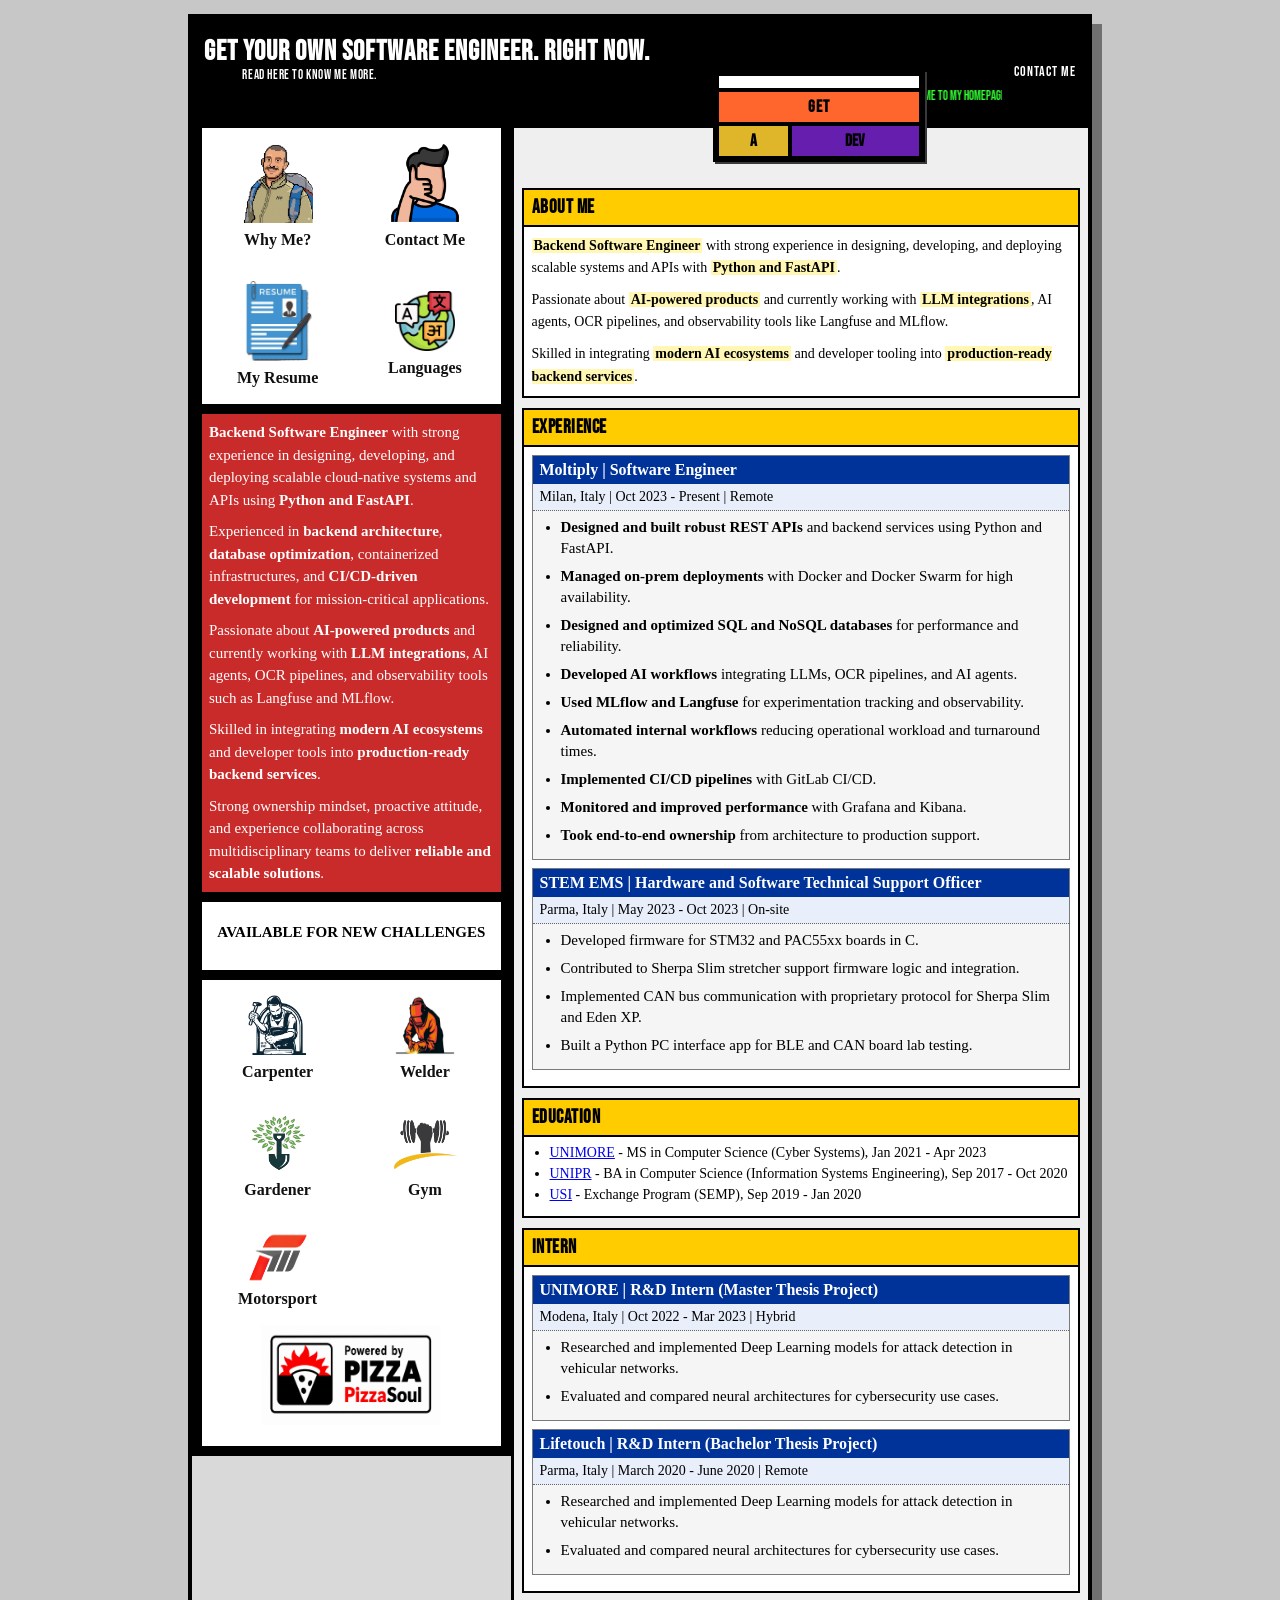
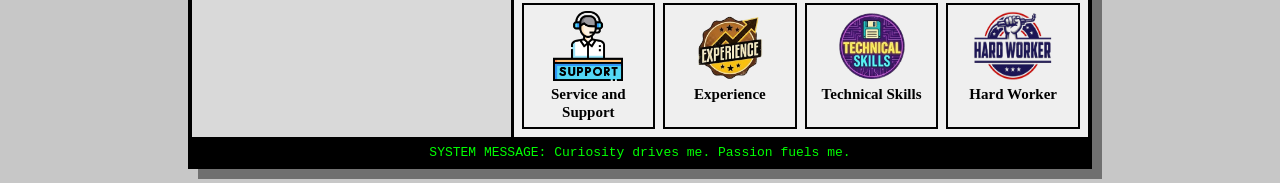
<file: index.html>
<!DOCTYPE html>
<html lang="it">
    <head>
        <meta charset="UTF-8">
        <meta name="viewport" content="width=device-width, initial-scale=1.0">
        <title>Umberto Maggiorelli - CV Retro 1996</title>
        <link href="https://fonts.googleapis.com/css2?family=Bebas+Neue&display=swap" rel="stylesheet">
        <link rel="stylesheet" href="style.css">
    </head>
    <body>
        <div class="frame">
            <div class="banner-container">
                <div class="section-left">
                    <h2>GET YOUR OWN SOFTWARE ENGINEER. RIGHT NOW.</h2>
                    <p>Read here to know me more.</p>
                    <marquee behavior="scroll" direction="left" scrollamount="5">
                        Welcome to my homepage!
                    </marquee>
                </div>
                <div class="section-center">
                    <div class="mini-get-table" aria-label="GET A DEV mini table">
                        <div class="mini-row mini-row-top"></div>
                        <div class="mini-row mini-row-get">GET</div>
                        <div class="mini-row mini-row-bottom">
                            <span class="mini-cell mini-cell-a">A</span>
                            <span class="mini-cell mini-cell-dev">DEV</span>
                        </div>
                    </div>
                </div>
                <div class="section-right">
                    <div class="contact">
                        <a href="mailto:umberto.maggiorelli@libero.it">Contact Me</a>
                    </div>
                </div>
            </div>
            <table class="layout">
                <tr>
                    <td class="sidebar">
                        <div class="sidebar-stack">
                            <div class="box">
                                <div class="box-body">
                                    <div class="side-grid">
                                        <div class="side-item popup-trigger" role="button" tabindex="0" data-popup-target="popup-why-me" aria-controls="popup-why-me" aria-haspopup="dialog">
                                            <div class="icon"><img src="static/logo/me.png" alt="Why me?" width="70" height="80"></div>
                                            Why Me?
                                        </div>
                                        <div class="side-item popup-trigger" role="button" tabindex="0" data-popup-target="popup-contact-me" aria-controls="popup-contact-me" aria-haspopup="dialog">
                                            <div class="icon"><img src="static/logo/contact_me.png" alt="Contact Information" width="80" height="80"></div>
                                            Contact Me
                                        </div>
                                        <div class="side-item popup-trigger" role="button" tabindex="0" data-popup-target="popup-my-resume" aria-controls="popup-my-resume" aria-haspopup="dialog">
                                            <div class="icon"><img src="static/logo/my_resume.png" alt="Resume" width="70" height="80"></div>
                                            My Resume
                                        </div>
                                        <div class="side-item popup-trigger" role="button" tabindex="0" data-popup-target="popup-languages" aria-controls="popup-languages" aria-haspopup="dialog">
                                            <div class="icon"><img src="static/logo/language.png" alt="Languages" width="60" height="60"></div>
                                            Languages
                                        </div>
                                    </div>
                                </div>
                            </div>
                            <div class="box">
                                <div class="box-body profile-summary">
                                    <p><strong>Backend Software Engineer</strong> with strong experience in designing, developing, and deploying scalable cloud-native systems and APIs using <strong>Python and FastAPI</strong>.</p>
                                    <p>Experienced in <strong>backend architecture</strong>, <strong>database optimization</strong>, containerized infrastructures, and <strong>CI/CD-driven development</strong> for mission-critical applications.</p>
                                    <p>Passionate about <strong>AI-powered products</strong> and currently working with <strong>LLM integrations</strong>, AI agents, OCR pipelines, and observability tools such as Langfuse and MLflow.</p>
                                    <p>Skilled in integrating <strong>modern AI ecosystems</strong> and developer tools into <strong>production-ready backend services</strong>.</p>
                                    <p>Strong ownership mindset, proactive attitude, and experience collaborating across multidisciplinary teams to deliver <strong>reliable and scalable solutions</strong>.</p>
                                </div>
                            </div>
                            <div class="box">
                            <div class="box-body availability-box">
                                <span class="blink"><b>AVAILABLE FOR NEW CHALLENGES</b></span><br><br>
                            </div>
                            </div>
                            <div class="box">
                                <div class="box-body">
                                    <div class="side-grid">
                                        <div class="side-item popup-trigger" role="button" tabindex="0" data-popup-target="popup-carpenter" aria-controls="popup-carpenter" aria-haspopup="dialog">
                                            <div class="icon"><img src="static/logo/carpenter.png" alt="Carpenter" width="60" height="60"></div>
                                            Carpenter
                                        </div>
                                        <div class="side-item popup-trigger" role="button" tabindex="0" data-popup-target="popup-welding" aria-controls="popup-welding" aria-haspopup="dialog">
                                            <div class="icon"><img src="static/logo/welding.png" alt="Welder" width="60" height="60"></div>
                                            Welder
                                        </div>
                                        <div class="side-item popup-trigger" role="button" tabindex="0" data-popup-target="popup-gardening" aria-controls="popup-gardening" aria-haspopup="dialog">
                                            <div class="icon"><img src="static/logo/gardening.png" alt="Gardener" width="60" height="60"></div>
                                            Gardener
                                        </div>
                                        <div class="side-item popup-trigger" role="button" tabindex="0" data-popup-target="popup-gym" aria-controls="popup-gym" aria-haspopup="dialog">
                                            <div class="icon"><img src="static/logo/gym.png" alt="Gym" width="70" height="60"></div>
                                            Gym
                                        </div>
                                        <div class="side-item popup-trigger" role="button" tabindex="0" data-popup-target="popup-motorsport" aria-controls="popup-motorsport" aria-haspopup="dialog">
                                            <div class="icon"><img src="static/logo/motorsport.png" alt="Motorsport" width="60" height="50"></div>
                                            Motorsport
                                        </div>
                                    </div>
                                </div>
                                <img src="static/logo/powered_by.png" alt="Powered By" width="180" height="100" style="display: block; margin: 0 auto;"><br>
                            </div>                            
                        </div>
                    </td>
                    <td class="main">
                        <div class="section">
                            <div class="section-head">ABOUT ME</div>
                            <div class="section-body about-text">
                                <p><strong>Backend Software Engineer</strong> with strong experience in designing, developing, and deploying scalable systems and APIs with <strong>Python and FastAPI</strong>.</p>
                                <p>Passionate about <strong>AI-powered products</strong> and currently working with <strong>LLM integrations</strong>, AI agents, OCR pipelines, and observability tools like Langfuse and MLflow.</p>
                                <p>Skilled in integrating <strong>modern AI ecosystems</strong> and developer tooling into <strong>production-ready backend services</strong>.</p>
                            </div>
                        </div>
                        <div class="section">
                            <div class="section-head">EXPERIENCE</div>
                            <div class="section-body">
                                <div class="job">
                                    <div class="job-head"><a href="https://www.moltiplygroup.com/" target="_blank" rel="noopener noreferrer">Moltiply</a> | Software Engineer</div>
                                    <div class="job-meta">Milan, Italy | Oct 2023 - Present | Remote</div>
                                    <div class="job-body">
                                        <ul class="bullet">
                                            <li><strong>Designed and built robust REST APIs</strong> and backend services using Python and FastAPI.</li>
                                            <li><strong>Managed on-prem deployments</strong> with Docker and Docker Swarm for high availability.</li>
                                            <li><strong>Designed and optimized SQL and NoSQL databases</strong> for performance and reliability.</li>
                                            <li><strong>Developed AI workflows</strong> integrating LLMs, OCR pipelines, and AI agents.</li>
                                            <li><strong>Used MLflow and Langfuse</strong> for experimentation tracking and observability.</li>
                                            <li><strong>Automated internal workflows</strong> reducing operational workload and turnaround times.</li>
                                            <li><strong>Implemented CI/CD pipelines</strong> with GitLab CI/CD.</li>
                                            <li><strong>Monitored and improved performance</strong> with Grafana and Kibana.</li>
                                            <li><strong>Took end-to-end ownership</strong> from architecture to production support.</li>
                                        </ul>
                                    </div>
                                </div>
                                <div class="job">
                                    <div class="job-head"><a href="https://www.stem.it/" target="_blank" rel="noopener noreferrer">STEM EMS</a> | Hardware and Software Technical Support Officer</div>
                                    <div class="job-meta">Parma, Italy | May 2023 - Oct 2023 | On-site</div>
                                    <div class="job-body">
                                        <ul class="bullet">
                                            <li>Developed firmware for STM32 and PAC55xx boards in C.</li>
                                            <li>Contributed to Sherpa Slim stretcher support firmware logic and integration.</li>
                                            <li>Implemented CAN bus communication with proprietary protocol for Sherpa Slim and Eden XP.</li>
                                            <li>Built a Python PC interface app for BLE and CAN board lab testing.</li>
                                        </ul>
                                    </div>
                                </div>
                            </div>
                        </div>
                        <div class="section">
                            <div class="section-head">EDUCATION</div>
                            <div class="section-body">
                                <ul class="bullet">
                                    <li><a href="https://www.unimore.it/" target="_blank" rel="noopener noreferrer">UNIMORE</a> - MS in Computer Science (Cyber Systems), Jan 2021 - Apr 2023</li>
                                    <li><a href="https://www.unipr.it/" target="_blank" rel="noopener noreferrer">UNIPR</a> - BA in Computer Science (Information Systems Engineering), Sep 2017 - Oct 2020</li>
                                    <li><a href="https://www.usi.ch/" target="_blank" rel="noopener noreferrer">USI</a> - Exchange Program (SEMP), Sep 2019 - Jan 2020</li>
                                </ul>
                            </div>
                        </div>
                        <div class="section">
                            <div class="section-head">INTERN</div>
                            <div class="section-body">
                                <div class="job">
                                    <div class="job-head"><a href="https://www.unimore.it/" target="_blank" rel="noopener noreferrer">UNIMORE</a> | R&amp;D Intern (Master Thesis Project)</div>
                                    <div class="job-meta">Modena, Italy | Oct 2022 - Mar 2023 | Hybrid</div>
                                    <div class="job-body">
                                        <ul class="bullet">
                                            <li>Researched and implemented Deep Learning models for attack detection in vehicular networks.</li>
                                            <li>Evaluated and compared neural architectures for cybersecurity use cases.</li>
                                        </ul>
                                    </div>
                                </div>
                                <div class="job">
                                    <div class="job-head"><a href="https://lifetouch.it/" target="_blank" rel="noopener noreferrer">Lifetouch</a> | R&amp;D Intern (Bachelor Thesis Project)</div>
                                    <div class="job-meta">Parma, Italy | March 2020 - June 2020 | Remote</div>
                                    <div class="job-body">
                                        <ul class="bullet">
                                            <li>Researched and implemented Deep Learning models for attack detection in vehicular networks.</li>
                                            <li>Evaluated and compared neural architectures for cybersecurity use cases.</li>
                                        </ul>
                                    </div>
                                </div>
                            </div>
                        </div>
                        <div class="tech-icons" aria-label="Tech stack icons">
                            <div class="tech-icon-item">
                                <img src="static/logo/service_support.png" alt="Service and Support" width="70" height="70">
                                <span>Service and Support</span>
                            </div>
                            <div class="tech-icon-item">
                                <img src="static/logo/experience.png" alt="Experience" width="70" height="70">
                                <span>Experience</span>
                            </div>
                            <div class="tech-icon-item">
                                <img src="static/logo/tech_skills.png" alt="Technical Skills" width="70" height="70">
                                <span>Technical Skills</span>
                            </div>
                            <div class="tech-icon-item">
                                <img src="static/logo/hard_worker.png" alt="Hard Worker" width="80" height="70">
                                <span>Hard Worker</span>
                            </div>
                        </div>
                    </td>
                </tr>
            </table>
            <div class="tagline">
                SYSTEM MESSAGE: Curiosity drives me. Passion fuels me.
            </div>
        </div>
        <div class="popup-overlay" id="popup-overlay" hidden></div>

        <div class="popup" id="popup-why-me" role="dialog" aria-modal="true" aria-labelledby="popup-why-me-title" hidden>
            <button class="popup-close" type="button" aria-label="Chiudi popup">x</button>
            <h3 id="popup-why-me-title">Why Me?</h3>
            <p>Porto un mix di esperienza backend, pragmatismo e forte ownership: seguo il prodotto dall'idea alla produzione.</p>
            <p>Lavoro bene tra architettura, performance e integrazioni AI reali, con attenzione a qualita' e affidabilita'.</p>
        </div>

        <div class="popup" id="popup-contact-me" role="dialog" aria-modal="true" aria-labelledby="popup-contact-me-title" hidden>
            <button class="popup-close" type="button" aria-label="Chiudi popup">x</button>
            <h3 id="popup-contact-me-title">Contact Me</h3>
            <p>Email: <a href="mailto:umberto.maggiorelli@libero.it">umberto.maggiorelli@libero.it</a></p>
            <p>LinkedIn: <a href="https://it.linkedin.com/in/umberto-maggiorelli-8335221b6" target="_blank" rel="noopener noreferrer">umberto-maggiorelli</a></p>
            <p>GitHub: <a href="https://github.com/umberto-maggiorelli" target="_blank" rel="noopener noreferrer">umberto-maggiorelli</a></p>
        </div>

        <div class="popup" id="popup-my-resume" role="dialog" aria-modal="true" aria-labelledby="popup-my-resume-title" hidden>
            <button class="popup-close" type="button" aria-label="Chiudi popup">x</button>
            <h3 id="popup-my-resume-title">My Resume</h3>
            <p>Se vuoi il CV completo in PDF, scrivimi e te lo invio subito.</p>
            <p>Posso anche condividere una versione orientata backend, AI engineering o full-stack cloud.</p>
        </div>

        <script>
            const popupOverlay = document.getElementById("popup-overlay");
            const popupTriggers = document.querySelectorAll(".popup-trigger");
            const popupCloseButtons = document.querySelectorAll(".popup-close");
            let activePopup = null;

            function openPopup(targetPopupId) {
                const targetPopup = document.getElementById(targetPopupId);
                if (!targetPopup || !popupOverlay) {
                    return;
                }

                targetPopup.hidden = false;
                popupOverlay.hidden = false;
                activePopup = targetPopup;
            }

            function closeActivePopup() {
                if (activePopup) {
                    activePopup.hidden = true;
                }

                if (popupOverlay) {
                    popupOverlay.hidden = true;
                }

                activePopup = null;
            }

            popupTriggers.forEach((popupTrigger) => {
                popupTrigger.addEventListener("click", () => {
                    const popupTargetId = popupTrigger.getAttribute("data-popup-target");
                    if (popupTargetId) {
                        openPopup(popupTargetId);
                    }
                });

                popupTrigger.addEventListener("keydown", (event) => {
                    const isActivationKey = event.key === "Enter" || event.key === " ";
                    if (!isActivationKey) {
                        return;
                    }

                    event.preventDefault();
                    const popupTargetId = popupTrigger.getAttribute("data-popup-target");
                    if (popupTargetId) {
                        openPopup(popupTargetId);
                    }
                });
            });

            popupCloseButtons.forEach((popupCloseButton) => {
                popupCloseButton.addEventListener("click", closeActivePopup);
            });

            if (popupOverlay) {
                popupOverlay.addEventListener("click", closeActivePopup);
            }

            document.addEventListener("keydown", (event) => {
                if (event.key === "Escape") {
                    closeActivePopup();
                }
            });
        </script>
    </body>
</html>
</file>
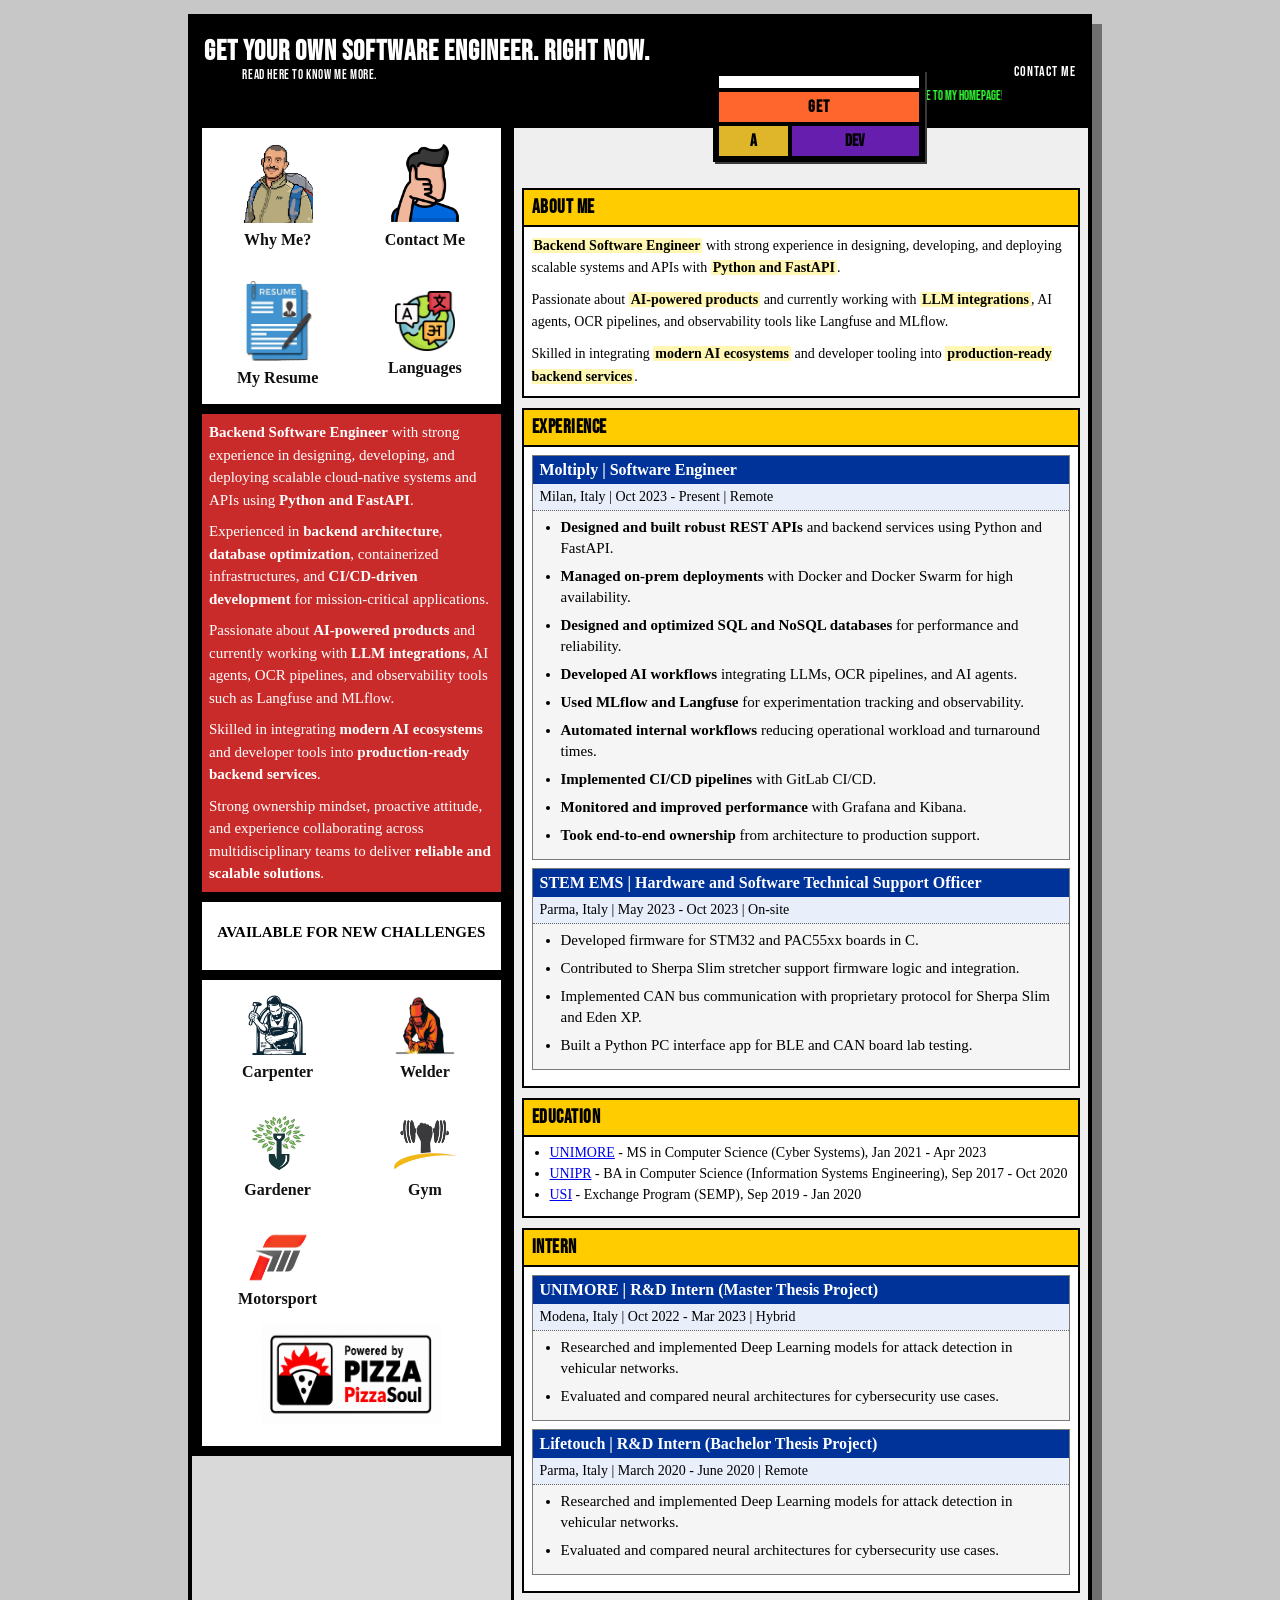
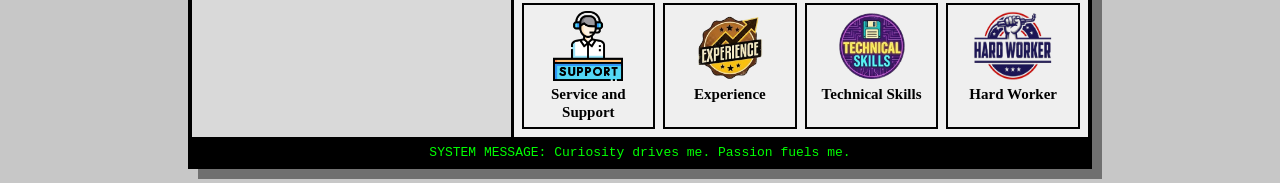
<file: my-site.html>
<!DOCTYPE html>
<html lang="it">
    <head>
        <meta charset="UTF-8">
        <meta name="viewport" content="width=device-width, initial-scale=1.0">
        <title>Umberto Maggiorelli - CV Retro 1996</title>
        <link href="https://fonts.googleapis.com/css2?family=Bebas+Neue&display=swap" rel="stylesheet">
        <link rel="stylesheet" href="my-site.css">
    </head>
    <body>
        <div class="frame">
            <div class="banner-container">
                <div class="section-left">
                    <h2>GET YOUR OWN SOFTWARE ENGINEER. RIGHT NOW.</h2>
                    <p>Read here to know me more.</p>
                    <marquee behavior="scroll" direction="left" scrollamount="5">
                        Welcome to my homepage!
                    </marquee>
                </div>
                <div class="section-center">
                    <div class="mini-get-table" aria-label="GET A DEV mini table">
                        <div class="mini-row mini-row-top"></div>
                        <div class="mini-row mini-row-get">GET</div>
                        <div class="mini-row mini-row-bottom">
                            <span class="mini-cell mini-cell-a">A</span>
                            <span class="mini-cell mini-cell-dev">DEV</span>
                        </div>
                    </div>
                </div>
                <div class="section-right">
                    <div class="contact">
                        <a href="mailto:umberto.maggiorelli@libero.it">Contact Me</a>
                    </div>
                </div>
            </div>
            <table class="layout">
                <tr>
                    <td class="sidebar">
                        <div class="sidebar-stack">
                            <div class="box">
                                <div class="box-body">
                                    <div class="side-grid">
                                        <div class="side-item popup-trigger" role="button" tabindex="0" data-popup-target="popup-why-me" aria-controls="popup-why-me" aria-haspopup="dialog">
                                            <div class="icon"><img src="static/logo/me.png" alt="Why me?" width="70" height="80"></div>
                                            Why Me?
                                        </div>
                                        <div class="side-item popup-trigger" role="button" tabindex="0" data-popup-target="popup-contact-me" aria-controls="popup-contact-me" aria-haspopup="dialog">
                                            <div class="icon"><img src="static/logo/contact_me.png" alt="Contact Information" width="80" height="80"></div>
                                            Contact Me
                                        </div>
                                        <div class="side-item popup-trigger" role="button" tabindex="0" data-popup-target="popup-my-resume" aria-controls="popup-my-resume" aria-haspopup="dialog">
                                            <div class="icon"><img src="static/logo/my_resume.png" alt="Resume" width="70" height="80"></div>
                                            My Resume
                                        </div>
                                        <div class="side-item popup-trigger" role="button" tabindex="0" data-popup-target="popup-languages" aria-controls="popup-languages" aria-haspopup="dialog">
                                            <div class="icon"><img src="static/logo/language.png" alt="Languages" width="60" height="60"></div>
                                            Languages
                                        </div>
                                    </div>
                                </div>
                            </div>
                            <div class="box">
                                <div class="box-body profile-summary">
                                    <p><strong>Backend Software Engineer</strong> with strong experience in designing, developing, and deploying scalable cloud-native systems and APIs using <strong>Python and FastAPI</strong>.</p>
                                    <p>Experienced in <strong>backend architecture</strong>, <strong>database optimization</strong>, containerized infrastructures, and <strong>CI/CD-driven development</strong> for mission-critical applications.</p>
                                    <p>Passionate about <strong>AI-powered products</strong> and currently working with <strong>LLM integrations</strong>, AI agents, OCR pipelines, and observability tools such as Langfuse and MLflow.</p>
                                    <p>Skilled in integrating <strong>modern AI ecosystems</strong> and developer tools into <strong>production-ready backend services</strong>.</p>
                                    <p>Strong ownership mindset, proactive attitude, and experience collaborating across multidisciplinary teams to deliver <strong>reliable and scalable solutions</strong>.</p>
                                </div>
                            </div>
                            <div class="box">
                            <div class="box-body availability-box">
                                <span class="blink"><b>AVAILABLE FOR NEW CHALLENGES</b></span><br><br>
                            </div>
                            </div>
                            <div class="box">
                                <div class="box-body">
                                    <div class="side-grid">
                                        <div class="side-item popup-trigger" role="button" tabindex="0" data-popup-target="popup-carpenter" aria-controls="popup-carpenter" aria-haspopup="dialog">
                                            <div class="icon"><img src="static/logo/carpenter.png" alt="Carpenter" width="60" height="60"></div>
                                            Carpenter
                                        </div>
                                        <div class="side-item popup-trigger" role="button" tabindex="0" data-popup-target="popup-welding" aria-controls="popup-welding" aria-haspopup="dialog">
                                            <div class="icon"><img src="static/logo/welding.png" alt="Welder" width="60" height="60"></div>
                                            Welder
                                        </div>
                                        <div class="side-item popup-trigger" role="button" tabindex="0" data-popup-target="popup-gardening" aria-controls="popup-gardening" aria-haspopup="dialog">
                                            <div class="icon"><img src="static/logo/gardening.png" alt="Gardener" width="60" height="60"></div>
                                            Gardener
                                        </div>
                                        <div class="side-item popup-trigger" role="button" tabindex="0" data-popup-target="popup-gym" aria-controls="popup-gym" aria-haspopup="dialog">
                                            <div class="icon"><img src="static/logo/gym.png" alt="Gym" width="70" height="60"></div>
                                            Gym
                                        </div>
                                        <div class="side-item popup-trigger" role="button" tabindex="0" data-popup-target="popup-motorsport" aria-controls="popup-motorsport" aria-haspopup="dialog">
                                            <div class="icon"><img src="static/logo/motorsport.png" alt="Motorsport" width="60" height="50"></div>
                                            Motorsport
                                        </div>
                                    </div>
                                </div>
                                <img src="static/logo/powered_by.png" alt="Powered By" width="180" height="100" style="display: block; margin: 0 auto;"><br>
                            </div>                            
                        </div>
                    </td>
                    <td class="main">
                        <div class="section">
                            <div class="section-head">ABOUT ME</div>
                            <div class="section-body about-text">
                                <p><strong>Backend Software Engineer</strong> with strong experience in designing, developing, and deploying scalable systems and APIs with <strong>Python and FastAPI</strong>.</p>
                                <p>Passionate about <strong>AI-powered products</strong> and currently working with <strong>LLM integrations</strong>, AI agents, OCR pipelines, and observability tools like Langfuse and MLflow.</p>
                                <p>Skilled in integrating <strong>modern AI ecosystems</strong> and developer tooling into <strong>production-ready backend services</strong>.</p>
                            </div>
                        </div>
                        <div class="section">
                            <div class="section-head">EXPERIENCE</div>
                            <div class="section-body">
                                <div class="job">
                                    <div class="job-head"><a href="https://www.moltiplygroup.com/" target="_blank" rel="noopener noreferrer">Moltiply</a> | Software Engineer</div>
                                    <div class="job-meta">Milan, Italy | Oct 2023 - Present | Remote</div>
                                    <div class="job-body">
                                        <ul class="bullet">
                                            <li><strong>Designed and built robust REST APIs</strong> and backend services using Python and FastAPI.</li>
                                            <li><strong>Managed on-prem deployments</strong> with Docker and Docker Swarm for high availability.</li>
                                            <li><strong>Designed and optimized SQL and NoSQL databases</strong> for performance and reliability.</li>
                                            <li><strong>Developed AI workflows</strong> integrating LLMs, OCR pipelines, and AI agents.</li>
                                            <li><strong>Used MLflow and Langfuse</strong> for experimentation tracking and observability.</li>
                                            <li><strong>Automated internal workflows</strong> reducing operational workload and turnaround times.</li>
                                            <li><strong>Implemented CI/CD pipelines</strong> with GitLab CI/CD.</li>
                                            <li><strong>Monitored and improved performance</strong> with Grafana and Kibana.</li>
                                            <li><strong>Took end-to-end ownership</strong> from architecture to production support.</li>
                                        </ul>
                                    </div>
                                </div>
                                <div class="job">
                                    <div class="job-head"><a href="https://www.stem.it/" target="_blank" rel="noopener noreferrer">STEM EMS</a> | Hardware and Software Technical Support Officer</div>
                                    <div class="job-meta">Parma, Italy | May 2023 - Oct 2023 | On-site</div>
                                    <div class="job-body">
                                        <ul class="bullet">
                                            <li>Developed firmware for STM32 and PAC55xx boards in C.</li>
                                            <li>Contributed to Sherpa Slim stretcher support firmware logic and integration.</li>
                                            <li>Implemented CAN bus communication with proprietary protocol for Sherpa Slim and Eden XP.</li>
                                            <li>Built a Python PC interface app for BLE and CAN board lab testing.</li>
                                        </ul>
                                    </div>
                                </div>
                            </div>
                        </div>
                        <div class="section">
                            <div class="section-head">EDUCATION</div>
                            <div class="section-body">
                                <ul class="bullet">
                                    <li><a href="https://www.unimore.it/" target="_blank" rel="noopener noreferrer">UNIMORE</a> - MS in Computer Science (Cyber Systems), Jan 2021 - Apr 2023</li>
                                    <li><a href="https://www.unipr.it/" target="_blank" rel="noopener noreferrer">UNIPR</a> - BA in Computer Science (Information Systems Engineering), Sep 2017 - Oct 2020</li>
                                    <li><a href="https://www.usi.ch/" target="_blank" rel="noopener noreferrer">USI</a> - Exchange Program (SEMP), Sep 2019 - Jan 2020</li>
                                </ul>
                            </div>
                        </div>
                        <div class="section">
                            <div class="section-head">INTERN</div>
                            <div class="section-body">
                                <div class="job">
                                    <div class="job-head"><a href="https://www.unimore.it/" target="_blank" rel="noopener noreferrer">UNIMORE</a> | R&amp;D Intern (Master Thesis Project)</div>
                                    <div class="job-meta">Modena, Italy | Oct 2022 - Mar 2023 | Hybrid</div>
                                    <div class="job-body">
                                        <ul class="bullet">
                                            <li>Researched and implemented Deep Learning models for attack detection in vehicular networks.</li>
                                            <li>Evaluated and compared neural architectures for cybersecurity use cases.</li>
                                        </ul>
                                    </div>
                                </div>
                                <div class="job">
                                    <div class="job-head"><a href="https://lifetouch.it/" target="_blank" rel="noopener noreferrer">Lifetouch</a> | R&amp;D Intern (Bachelor Thesis Project)</div>
                                    <div class="job-meta">Parma, Italy | March 2020 - June 2020 | Remote</div>
                                    <div class="job-body">
                                        <ul class="bullet">
                                            <li>Researched and implemented Deep Learning models for attack detection in vehicular networks.</li>
                                            <li>Evaluated and compared neural architectures for cybersecurity use cases.</li>
                                        </ul>
                                    </div>
                                </div>
                            </div>
                        </div>
                        <div class="tech-icons" aria-label="Tech stack icons">
                            <div class="tech-icon-item">
                                <img src="static/logo/service_support.png" alt="Service and Support" width="70" height="70">
                                <span>Service and Support</span>
                            </div>
                            <div class="tech-icon-item">
                                <img src="static/logo/experience.png" alt="Experience" width="70" height="70">
                                <span>Experience</span>
                            </div>
                            <div class="tech-icon-item">
                                <img src="static/logo/tech_skills.png" alt="Technical Skills" width="70" height="70">
                                <span>Technical Skills</span>
                            </div>
                            <div class="tech-icon-item">
                                <img src="static/logo/hard_worker.png" alt="Hard Worker" width="80" height="70">
                                <span>Hard Worker</span>
                            </div>
                        </div>
                    </td>
                </tr>
            </table>
            <div class="tagline">
                SYSTEM MESSAGE: Curiosity drives me. Passion fuels me.
            </div>
        </div>
        <div class="popup-overlay" id="popup-overlay" hidden></div>

        <div class="popup" id="popup-why-me" role="dialog" aria-modal="true" aria-labelledby="popup-why-me-title" hidden>
            <button class="popup-close" type="button" aria-label="Chiudi popup">x</button>
            <h3 id="popup-why-me-title">Why Me?</h3>
            <p>Porto un mix di esperienza backend, pragmatismo e forte ownership: seguo il prodotto dall'idea alla produzione.</p>
            <p>Lavoro bene tra architettura, performance e integrazioni AI reali, con attenzione a qualita' e affidabilita'.</p>
        </div>

        <div class="popup" id="popup-contact-me" role="dialog" aria-modal="true" aria-labelledby="popup-contact-me-title" hidden>
            <button class="popup-close" type="button" aria-label="Chiudi popup">x</button>
            <h3 id="popup-contact-me-title">Contact Me</h3>
            <p>Email: <a href="mailto:umberto.maggiorelli@libero.it">umberto.maggiorelli@libero.it</a></p>
            <p>LinkedIn: <a href="https://it.linkedin.com/in/umberto-maggiorelli-8335221b6" target="_blank" rel="noopener noreferrer">umberto-maggiorelli</a></p>
            <p>GitHub: <a href="https://github.com/umberto-maggiorelli" target="_blank" rel="noopener noreferrer">umberto-maggiorelli</a></p>
        </div>

        <div class="popup" id="popup-my-resume" role="dialog" aria-modal="true" aria-labelledby="popup-my-resume-title" hidden>
            <button class="popup-close" type="button" aria-label="Chiudi popup">x</button>
            <h3 id="popup-my-resume-title">My Resume</h3>
            <p>Se vuoi il CV completo in PDF, scrivimi e te lo invio subito.</p>
            <p>Posso anche condividere una versione orientata backend, AI engineering o full-stack cloud.</p>
        </div>

        <script>
            const popupOverlay = document.getElementById("popup-overlay");
            const popupTriggers = document.querySelectorAll(".popup-trigger");
            const popupCloseButtons = document.querySelectorAll(".popup-close");
            let activePopup = null;

            function openPopup(targetPopupId) {
                const targetPopup = document.getElementById(targetPopupId);
                if (!targetPopup || !popupOverlay) {
                    return;
                }

                targetPopup.hidden = false;
                popupOverlay.hidden = false;
                activePopup = targetPopup;
            }

            function closeActivePopup() {
                if (activePopup) {
                    activePopup.hidden = true;
                }

                if (popupOverlay) {
                    popupOverlay.hidden = true;
                }

                activePopup = null;
            }

            popupTriggers.forEach((popupTrigger) => {
                popupTrigger.addEventListener("click", () => {
                    const popupTargetId = popupTrigger.getAttribute("data-popup-target");
                    if (popupTargetId) {
                        openPopup(popupTargetId);
                    }
                });

                popupTrigger.addEventListener("keydown", (event) => {
                    const isActivationKey = event.key === "Enter" || event.key === " ";
                    if (!isActivationKey) {
                        return;
                    }

                    event.preventDefault();
                    const popupTargetId = popupTrigger.getAttribute("data-popup-target");
                    if (popupTargetId) {
                        openPopup(popupTargetId);
                    }
                });
            });

            popupCloseButtons.forEach((popupCloseButton) => {
                popupCloseButton.addEventListener("click", closeActivePopup);
            });

            if (popupOverlay) {
                popupOverlay.addEventListener("click", closeActivePopup);
            }

            document.addEventListener("keydown", (event) => {
                if (event.key === "Escape") {
                    closeActivePopup();
                }
            });
        </script>
    </body>
</html>
</file>
<file: style.css>
/* Generated by Copilot */
/* Reset di base e impostazione font */
body {
    margin: 0;
    background: #c7c7c7;
    color: #000;
}

.frame {
    position: relative;
    width: 70%;
    margin: 14px auto;
    border: 4px solid #000;
    padding-top: 110px;
    background: #efefef;
    box-shadow: 10px 10px 0 #707070;
}

/* Container principale del Banner */
.banner-container {
    display: flex;
    position: absolute;
    top: 0;
    left: 0;
    right: 0;
    align-items: center;
    justify-content: space-between;
    font-family: 'Bebas Neue', sans-serif;
    background-color: #000000;
    color: #ffffff;
    padding: 8px 12px;
    height: 110px;
    border-bottom: 4px solid #000000;
    box-sizing: border-box;
    gap: 12px;
}

.section-left {
    display: flex;
    flex-direction: column;
    justify-content: center;
    flex: 1 1 auto;
    min-width: 0;
}

.section-left h2,
.section-left p {
    margin: 0;
    line-height: 1;
}

.section-left h2 {
    font-size: clamp(0.95rem, 2.2vw, 3rem);
    letter-spacing: 1px;
}

.section-left p {
    margin-top: 3px;
    margin-left: clamp(14px, 3vw, 42px);
    font-size: clamp(0.75rem, 1vw, 0.95rem);
    letter-spacing: 0.6px;
}

.section-left marquee {
    margin-top: 7px;
    font-size: clamp(0.75rem, 1vw, 0.95rem);
    color: #33ff33;
}

.section-center {
    position: absolute;
    left: 70%;
    bottom: -38px;
    transform: translateX(-50%);
    z-index: 6;
}

.mini-get-table {
    width: clamp(200px, 12vw, 300px);
    border: 6px solid #000;
    background: #fff;
    color: #000;
    box-shadow: 2px 2px 0 #3a3a3a;
    font-family: 'Bebas Neue', sans-serif;
    font-weight: bold;
}

.mini-row {
    display: flex;
    align-items: center;
    justify-content: center;
    border-bottom: 4px solid #000;
}

.mini-row-top {
    height: 12px;
    background: #ffffff;
}

.mini-row-get {
    height: 30px;
    background: #ff662e;
    font-size: clamp(1rem, 1.3vw, 3rem);
    letter-spacing: 1px;
}

.mini-row-bottom {
    height: 30px;
    border-bottom: 0;
}

.mini-cell {
    display: flex;
    align-items: center;
    justify-content: center;
    height: 100%;
    font-size: clamp(1rem, 1.3vw, 1.35rem);
}

.mini-cell-a {
    width: 35%;
    background: #dfb529;
    border-right: 4px solid #000;
}

.mini-cell-dev {
    width: 65%;
    background: #651eae;
    color: #000;
    
}

.section-right {
    display: flex;
    align-items: center;
    justify-content: flex-end;
    min-width: max-content;
}

.contact a {
    font-size: clamp(0.85rem, 1.1vw, 2rem);
    letter-spacing: 1px;
    color: #ffffff;
    text-decoration: none;
    white-space: nowrap;
}

.contact a:hover {
    text-decoration: underline;
}



.tagline {
    background: #000;
    color: #00ff00;
    text-align: center;
    font-family: "Courier New", Courier, monospace;
    font-size: 13px;
    padding: 5px;
    border-top: 3px solid #000;
}

.layout {
    width: auto;
    max-width: 100%;
    border-collapse: collapse;
    table-layout: auto;
}

.layout td {
    vertical-align: top;
}

.sidebar {
    width: 320px;
    background: #d9d9d9;
    border-right: 3px solid #000;
    padding: 0;
    box-sizing: border-box;
    overflow: hidden;
    font-size: 15px;
    line-height: 1.45;
}

.side-grid {
      display: grid;
      grid-template-columns: 1fr 1fr;
      gap: 14px 10px;
    width: 100%;
    height: 100%;
}

.side-item {
    text-align: center;
    font-size: 16px;
    font-weight: bold;
    color: #111;
    display: flex;
    flex-direction: column;
    align-items: center;
    justify-content: center;
    padding: 8px;
}

.popup-trigger {
    cursor: pointer;
    transition: transform 0.15s ease, background-color 0.15s ease;
}

.popup-trigger:hover,
.popup-trigger:focus-visible {
    background: #ffe991;
    transform: translateY(-2px);
    outline: 2px solid #000;
    outline-offset: -2px;
}

.sidebar-stack {
    display: flex;
    flex-direction: column;
    width: 100%;
}

.main {
    padding: 60px 8px 8px;
}

.box {
    border: 10px solid #000;
    margin: 0;
    background: #fff;
    flex: 1 1 0;
    width: 100%;
    min-width: 0;
    box-sizing: border-box;
}

.box + .box {
    border-top: 0;
}

.sidebar .box:first-child {
    border-top: 0;
}


.box-body {
    padding: 7px;
    font-size: 15px;
    line-height: 1.38;
}

.profile-summary {
    background: #c92a2a;
    color: #fff;
    font-size: 15px;
    line-height: 1.5;
}

.profile-summary p {
    margin: 0 0 9px;
}

.profile-summary p:last-child {
    margin-bottom: 0;
}

.profile-summary strong {
    background: transparent;
    padding: 0;
}

.availability-box {
    text-align: center;
    padding-top: 20px;
    font-size: 15px;
}

.bullet {
    margin: 0;
    padding-left: 18px;
}

.bullet li {
    margin-bottom: 5px;
}

.section {
    border: 2px solid #000;
    margin-bottom: 10px;
    background: #fff;
}

.section-head {
    background: #ffcc00;
    border-bottom: 2px solid #000;
    font-family: 'Bebas Neue', sans-serif;
    font-weight: bold;
    font-size: 19px;
    padding: 6px 8px;
    letter-spacing: 0.5px;
}

.section-body {
    padding: 8px;
    font-size: 14px;
}

.about-text {
    line-height: 1.58;
}

.about-text a {
    text-decoration: none;
}

.about-text p {
    margin: 0 0 10px;
}

.about-text p:last-child {
    margin-bottom: 0;
}

.about-text strong {
    background: #fff7b3;
    padding: 0 2px;
}

.tech-icons {
    margin-top: 10px;
    display: grid;
    grid-template-columns: repeat(4, minmax(0, 1fr));
    gap: 8px;
}

.tech-icon-item {
    border: 2px solid #000;
    background: #efefef;
    text-align: center;
    padding: 6px 4px;
    font-size: 15px;
    font-weight: bold;
    line-height: 1.2;
}

.tech-icon-item img {
    display: block;
    margin: 0 auto 4px;
}

.job {
    border: 1px solid #7a7a7a;
    margin-bottom: 8px;
    background: #f5f5f5;
}

.job-head {
    background: #003399;
    color: #fff;
    padding: 5px 7px;
    font-weight: bold;
    font-size: 16px;
}

.job-head a {
    color: inherit;
    text-decoration: none;
}

.job-meta {
    padding: 5px 7px;
    border-bottom: 1px dotted #666;
    font-size: 14px;
    background: #e9eefb;
}

.job-body {
    padding: 6px 8px;
    font-size: 15px;
    line-height: 1.4;
}

.job-body .bullet {
    padding-left: 20px;
}

.job-body .bullet li {
    margin-bottom: 7px;
}

.blink {
    animation: retroblink 1s steps(1, end) infinite;
}

.popup-overlay {
    position: fixed;
    inset: 0;
    background: rgba(0, 0, 0, 0.65);
    z-index: 1000;
}

.popup {
    position: fixed;
    top: 50%;
    left: 50%;
    transform: translate(-50%, -50%);
    width: min(92vw, 540px);
    border: 5px solid #000;
    box-shadow: 10px 10px 0 #222;
    padding: 18px 16px 14px;
    background: #fff7d1;
    z-index: 1001;
    font-family: "Courier New", Courier, monospace;
}

.popup h3 {
    margin: 0 28px 10px 0;
    font-family: "Bebas Neue", sans-serif;
    font-size: 1.6rem;
    letter-spacing: 0.7px;
}

.popup p {
    margin: 0 0 10px;
    line-height: 1.45;
}

.popup p:last-child {
    margin-bottom: 0;
}

.popup a {
    color: #003399;
    font-weight: bold;
}

.popup-close {
    position: absolute;
    top: 6px;
    right: 8px;
    border: 2px solid #000;
    background: #ff662e;
    color: #000;
    width: 24px;
    height: 24px;
    line-height: 20px;
    font-weight: bold;
    font-family: "Courier New", Courier, monospace;
    cursor: pointer;
}

.popup-close:hover,
.popup-close:focus-visible {
    background: #ffd04d;
}

@keyframes retroblink {
    50% { opacity: 0; }
}

.footer {
    padding: 10px 10px;
    text-align: center;
    background: #dcdcdc;
    border-top: 3px solid #999;
    font-family: "Verdana", Arial, sans-serif;
    font-size: 13px;
    color: #222;
    line-height: 1.6;
    box-shadow: inset 0 2px 0 #fff;
}

@media (max-width: 850px) {
    .frame {
        width: 96%;
        padding-top: 0;
    }

    .banner-container {
        position: static;
        height: auto;
        align-items: flex-start;
        flex-direction: column;
        gap: 8px;
    }

    .section-center {
        position: static;
        transform: none;
        width: 100%;
    }

    .section-right {
        width: 100%;
        justify-content: flex-start;
    }

    .layout,
    .layout tbody,
    .layout tr,
    .layout td {
        display: block;
        width: 100%;
    }

    .sidebar {
        border-right: 0;
        border-bottom: 3px solid #000;
    }

    .tech-icons {
        grid-template-columns: repeat(2, minmax(0, 1fr));
    }

    .popup {
        padding: 14px 12px 12px;
    }

    .popup h3 {
        font-size: 1.35rem;
    }
}
</file>
<file: my-site.css>
/* Generated by Copilot */
/* Reset di base e impostazione font */
body {
    margin: 0;
    background: #c7c7c7;
    color: #000;
}

.frame {
    position: relative;
    width: 70%;
    margin: 14px auto;
    border: 4px solid #000;
    padding-top: 110px;
    background: #efefef;
    box-shadow: 10px 10px 0 #707070;
}

/* Container principale del Banner */
.banner-container {
    display: flex;
    position: absolute;
    top: 0;
    left: 0;
    right: 0;
    align-items: center;
    justify-content: space-between;
    font-family: 'Bebas Neue', sans-serif;
    background-color: #000000;
    color: #ffffff;
    padding: 8px 12px;
    height: 110px;
    border-bottom: 4px solid #000000;
    box-sizing: border-box;
    gap: 12px;
}

.section-left {
    display: flex;
    flex-direction: column;
    justify-content: center;
    flex: 1 1 auto;
    min-width: 0;
}

.section-left h2,
.section-left p {
    margin: 0;
    line-height: 1;
}

.section-left h2 {
    font-size: clamp(0.95rem, 2.2vw, 3rem);
    letter-spacing: 1px;
}

.section-left p {
    margin-top: 3px;
    margin-left: clamp(14px, 3vw, 42px);
    font-size: clamp(0.75rem, 1vw, 0.95rem);
    letter-spacing: 0.6px;
}

.section-left marquee {
    margin-top: 7px;
    font-size: clamp(0.75rem, 1vw, 0.95rem);
    color: #33ff33;
}

.section-center {
    position: absolute;
    left: 70%;
    bottom: -38px;
    transform: translateX(-50%);
    z-index: 6;
}

.mini-get-table {
    width: clamp(200px, 12vw, 300px);
    border: 6px solid #000;
    background: #fff;
    color: #000;
    box-shadow: 2px 2px 0 #3a3a3a;
    font-family: 'Bebas Neue', sans-serif;
    font-weight: bold;
}

.mini-row {
    display: flex;
    align-items: center;
    justify-content: center;
    border-bottom: 4px solid #000;
}

.mini-row-top {
    height: 12px;
    background: #ffffff;
}

.mini-row-get {
    height: 30px;
    background: #ff662e;
    font-size: clamp(1rem, 1.3vw, 3rem);
    letter-spacing: 1px;
}

.mini-row-bottom {
    height: 30px;
    border-bottom: 0;
}

.mini-cell {
    display: flex;
    align-items: center;
    justify-content: center;
    height: 100%;
    font-size: clamp(1rem, 1.3vw, 1.35rem);
}

.mini-cell-a {
    width: 35%;
    background: #dfb529;
    border-right: 4px solid #000;
}

.mini-cell-dev {
    width: 65%;
    background: #651eae;
    color: #000;
    
}

.section-right {
    display: flex;
    align-items: center;
    justify-content: flex-end;
    min-width: max-content;
}

.contact a {
    font-size: clamp(0.85rem, 1.1vw, 2rem);
    letter-spacing: 1px;
    color: #ffffff;
    text-decoration: none;
    white-space: nowrap;
}

.contact a:hover {
    text-decoration: underline;
}



.tagline {
    background: #000;
    color: #00ff00;
    text-align: center;
    font-family: "Courier New", Courier, monospace;
    font-size: 13px;
    padding: 5px;
    border-top: 3px solid #000;
}

.layout {
    width: auto;
    max-width: 100%;
    border-collapse: collapse;
    table-layout: auto;
}

.layout td {
    vertical-align: top;
}

.sidebar {
    width: 320px;
    background: #d9d9d9;
    border-right: 3px solid #000;
    padding: 0;
    box-sizing: border-box;
    overflow: hidden;
    font-size: 15px;
    line-height: 1.45;
}

.side-grid {
      display: grid;
      grid-template-columns: 1fr 1fr;
      gap: 14px 10px;
    width: 100%;
    height: 100%;
}

.side-item {
    text-align: center;
    font-size: 16px;
    font-weight: bold;
    color: #111;
    display: flex;
    flex-direction: column;
    align-items: center;
    justify-content: center;
    padding: 8px;
}

.popup-trigger {
    cursor: pointer;
    transition: transform 0.15s ease, background-color 0.15s ease;
}

.popup-trigger:hover,
.popup-trigger:focus-visible {
    background: #ffe991;
    transform: translateY(-2px);
    outline: 2px solid #000;
    outline-offset: -2px;
}

.sidebar-stack {
    display: flex;
    flex-direction: column;
    width: 100%;
}

.main {
    padding: 60px 8px 8px;
}

.box {
    border: 10px solid #000;
    margin: 0;
    background: #fff;
    flex: 1 1 0;
    width: 100%;
    min-width: 0;
    box-sizing: border-box;
}

.box + .box {
    border-top: 0;
}

.sidebar .box:first-child {
    border-top: 0;
}


.box-body {
    padding: 7px;
    font-size: 15px;
    line-height: 1.38;
}

.profile-summary {
    background: #c92a2a;
    color: #fff;
    font-size: 15px;
    line-height: 1.5;
}

.profile-summary p {
    margin: 0 0 9px;
}

.profile-summary p:last-child {
    margin-bottom: 0;
}

.profile-summary strong {
    background: transparent;
    padding: 0;
}

.availability-box {
    text-align: center;
    padding-top: 20px;
    font-size: 15px;
}

.bullet {
    margin: 0;
    padding-left: 18px;
}

.bullet li {
    margin-bottom: 5px;
}

.section {
    border: 2px solid #000;
    margin-bottom: 10px;
    background: #fff;
}

.section-head {
    background: #ffcc00;
    border-bottom: 2px solid #000;
    font-family: 'Bebas Neue', sans-serif;
    font-weight: bold;
    font-size: 19px;
    padding: 6px 8px;
    letter-spacing: 0.5px;
}

.section-body {
    padding: 8px;
    font-size: 14px;
}

.about-text {
    line-height: 1.58;
}

.about-text a {
    text-decoration: none;
}

.about-text p {
    margin: 0 0 10px;
}

.about-text p:last-child {
    margin-bottom: 0;
}

.about-text strong {
    background: #fff7b3;
    padding: 0 2px;
}

.tech-icons {
    margin-top: 10px;
    display: grid;
    grid-template-columns: repeat(4, minmax(0, 1fr));
    gap: 8px;
}

.tech-icon-item {
    border: 2px solid #000;
    background: #efefef;
    text-align: center;
    padding: 6px 4px;
    font-size: 15px;
    font-weight: bold;
    line-height: 1.2;
}

.tech-icon-item img {
    display: block;
    margin: 0 auto 4px;
}

.job {
    border: 1px solid #7a7a7a;
    margin-bottom: 8px;
    background: #f5f5f5;
}

.job-head {
    background: #003399;
    color: #fff;
    padding: 5px 7px;
    font-weight: bold;
    font-size: 16px;
}

.job-head a {
    color: inherit;
    text-decoration: none;
}

.job-meta {
    padding: 5px 7px;
    border-bottom: 1px dotted #666;
    font-size: 14px;
    background: #e9eefb;
}

.job-body {
    padding: 6px 8px;
    font-size: 15px;
    line-height: 1.4;
}

.job-body .bullet {
    padding-left: 20px;
}

.job-body .bullet li {
    margin-bottom: 7px;
}

.blink {
    animation: retroblink 1s steps(1, end) infinite;
}

.popup-overlay {
    position: fixed;
    inset: 0;
    background: rgba(0, 0, 0, 0.65);
    z-index: 1000;
}

.popup {
    position: fixed;
    top: 50%;
    left: 50%;
    transform: translate(-50%, -50%);
    width: min(92vw, 540px);
    border: 5px solid #000;
    box-shadow: 10px 10px 0 #222;
    padding: 18px 16px 14px;
    background: #fff7d1;
    z-index: 1001;
    font-family: "Courier New", Courier, monospace;
}

.popup h3 {
    margin: 0 28px 10px 0;
    font-family: "Bebas Neue", sans-serif;
    font-size: 1.6rem;
    letter-spacing: 0.7px;
}

.popup p {
    margin: 0 0 10px;
    line-height: 1.45;
}

.popup p:last-child {
    margin-bottom: 0;
}

.popup a {
    color: #003399;
    font-weight: bold;
}

.popup-close {
    position: absolute;
    top: 6px;
    right: 8px;
    border: 2px solid #000;
    background: #ff662e;
    color: #000;
    width: 24px;
    height: 24px;
    line-height: 20px;
    font-weight: bold;
    font-family: "Courier New", Courier, monospace;
    cursor: pointer;
}

.popup-close:hover,
.popup-close:focus-visible {
    background: #ffd04d;
}

@keyframes retroblink {
    50% { opacity: 0; }
}

.footer {
    padding: 10px 10px;
    text-align: center;
    background: #dcdcdc;
    border-top: 3px solid #999;
    font-family: "Verdana", Arial, sans-serif;
    font-size: 13px;
    color: #222;
    line-height: 1.6;
    box-shadow: inset 0 2px 0 #fff;
}

@media (max-width: 850px) {
    .frame {
        width: 96%;
        padding-top: 0;
    }

    .banner-container {
        position: static;
        height: auto;
        align-items: flex-start;
        flex-direction: column;
        gap: 8px;
    }

    .section-center {
        position: static;
        transform: none;
        width: 100%;
    }

    .section-right {
        width: 100%;
        justify-content: flex-start;
    }

    .layout,
    .layout tbody,
    .layout tr,
    .layout td {
        display: block;
        width: 100%;
    }

    .sidebar {
        border-right: 0;
        border-bottom: 3px solid #000;
    }

    .tech-icons {
        grid-template-columns: repeat(2, minmax(0, 1fr));
    }

    .popup {
        padding: 14px 12px 12px;
    }

    .popup h3 {
        font-size: 1.35rem;
    }
}
</file>
